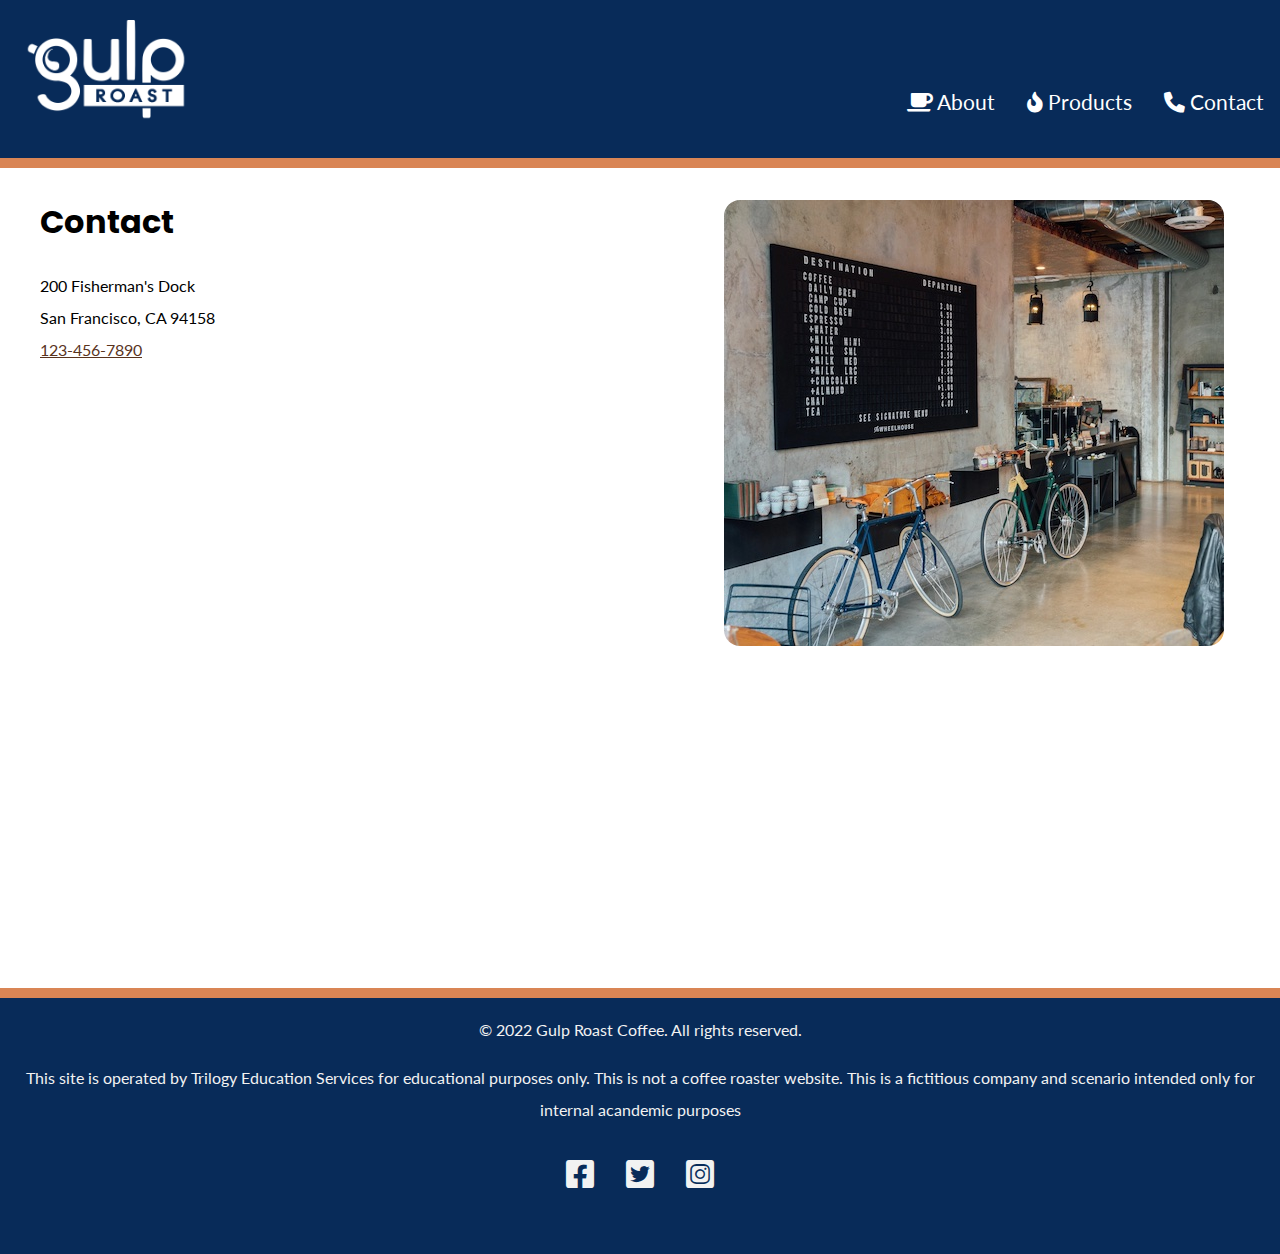
<file: index.html>
<!DOCTYPE html>
<html lang="en">
<head>
    <meta charset="UTF-8">
    <meta http-equiv="X-UA-Compatible" content="IE=edge">
    <meta name="viewport" content="width=device-width, initial-scale=1.0">
    <title>Gulp Roast Coffee</title>
    <link rel="preconnect" href="https://fonts.googleapis.com">
<link rel="preconnect" href="https://fonts.gstatic.com" crossorigin>
<link href="https://fonts.googleapis.com/css2?family=Lato&family=Poppins:wght@700&display=swap" rel="stylesheet">
<link rel="stylesheet" href="https://cdnjs.cloudflare.com/ajax/libs/font-awesome/6.0.0/css/all.min.css" integrity="sha512-9usAa10IRO0HhonpyAIVpjrylPvoDwiPUiKdWk5t3PyolY1cOd4DSE0Ga+ri4AuTroPR5aQvXU9xC6qOPnzFeg==" crossorigin="anonymous" referrerpolicy="no-referrer" />
<link href="css/styles.css"rel="stylesheet"> 
</head>
<body>
    <header>
        <nav>
          <ul>
            <li class="logo"><a href="index.html"><img src="images/gulp-logo-light.png" alt="Gulp Roast. Click for home." /></a></li>
            <div class="navbar">
            <li><a href="about page.html"><span aria-hidden="true" class="fa-solid fa-mug-saucer"></span> About</a></li>
            <li><a href="products.html"><span aria-hidden="true" class="fa-solid fa-fire-flame-curved"></span> Products</a></li>
            <li><a href="index.html"><span aria-hidden="true" class="fa-solid fa-phone"></span> Contact</a></li>
          </div> 
          </ul>
        </nav>
      </header>
      <div class="main-bkgd">
        <section class="home">
          <article>
            <h1>Contact</h1>

            <p class="address">200 Fisherman's Dock
            <br>
            San Francisco, CA 94158
            <br>
            <a href="tel:+1234567890">123-456-7890</a>
            </p>
            </article>
        <figure> 
       <img src="images/gulp-menu.jpg" alt="the shop and its gulp-menu" class="responsive">
        </figure>
        </article>
      </section>
      </div>
      
      <footer>
        <p>&copy; 2022 Gulp Roast Coffee. All rights reserved.</p>
        <p>This site is operated by Trilogy Education Services for educational purposes only. This is not a coffee roaster website. This is a fictitious company and scenario intended only for internal acandemic purposes </p>
        <ul>
          <li>
            <a href="https://facebook.com" target="_blank">
              <span aria-hidden="true" class="fa-brands fa-facebook-square"></span>
              <span class="sr-only">Facebook</span>
            </a>
          </li>
          <li>
            <a href="https://twitter.com" target="_blank">
              <span aria-hidden="true" class="fa-brands fa-twitter-square"></span>
              <span class="sr-only">Twitter</span>
            </a>
          </li>
          <li>
            <a href="https://instagram.com" target="_blank">
              <span aria-hidden="true" class="fa-brands fa-instagram-square"></span>
              <span class="sr-only">Instagram</span>
            </a>
          </li>
        </ul>
      </footer>   

</body>
</html>
</file>
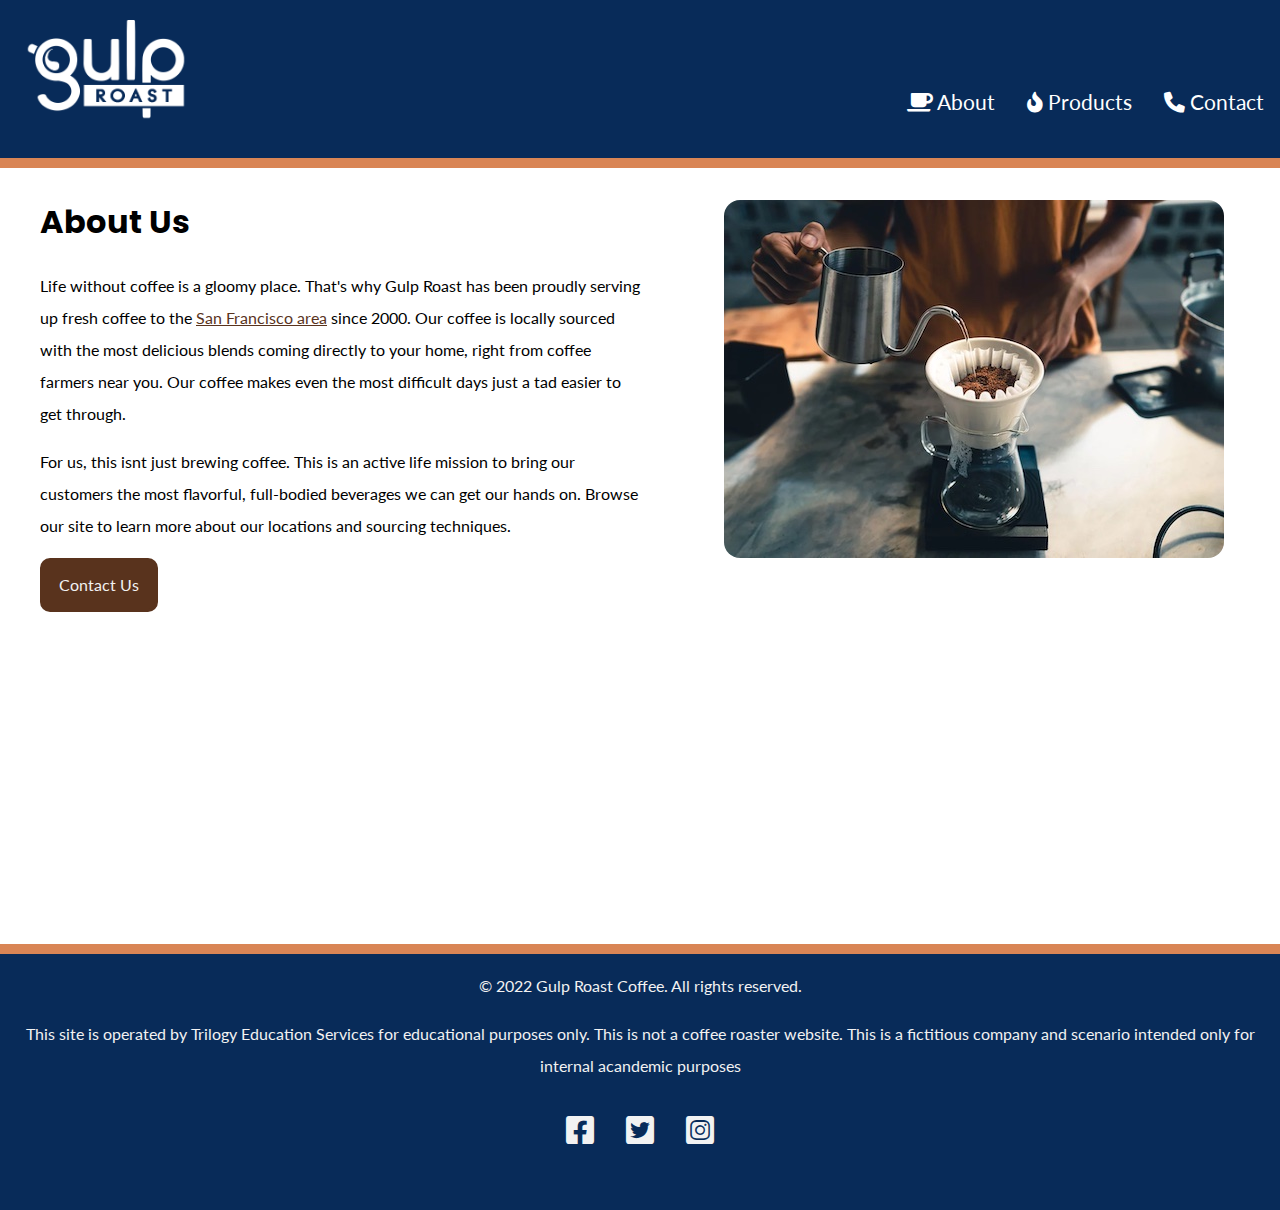
<file: about page.html>
<!DOCTYPE html>
<html lang="en">

<head>
  <meta charset="UTF-8">
  <meta http-equiv="X-UA-Compatible" content="IE=edge">
  <meta name="viewport" content="width=device-width, initial-scale=1.0">
  <title>Gulp Roast Coffee</title>
  <link rel="preconnect" href="https://fonts.googleapis.com">
  <link rel="preconnect" href="https://fonts.gstatic.com" crossorigin>
  <link href="https://fonts.googleapis.com/css2?family=Lato&family=Poppins:wght@700&display=swap" rel="stylesheet">
  <link rel="stylesheet" href="https://cdnjs.cloudflare.com/ajax/libs/font-awesome/6.0.0/css/all.min.css"
    integrity="sha512-9usAa10IRO0HhonpyAIVpjrylPvoDwiPUiKdWk5t3PyolY1cOd4DSE0Ga+ri4AuTroPR5aQvXU9xC6qOPnzFeg=="
    crossorigin="anonymous" referrerpolicy="no-referrer" />
  <link href="css/styles.css" rel="stylesheet">
</head>

<body>
  <header>
    <nav>
      <ul>
        <li class="logo"><a href="index.html"><img
              src="images/gulp-logo-light.png" alt="Gulp Roast. Click for home." /></a></li>
        <div class="navbar">
          <li><a href="about page.html"><span aria-hidden="true"
                class="fa-solid fa-mug-saucer"></span> About</a></li>
          <li><a href="products.html"><span aria-hidden="true"
                class="fa-solid fa-fire-flame-curved"></span> Products</a></li>
          <li><a href="index.html"><span aria-hidden="true"
                class="fa-solid fa-phone"></span> Contact</a></li>
        </div>
      </ul>
    </nav>
  </header>
  <div class="main-bkgd">
    <section class="main">
      <article>
        <h1>About Us</h1>
        <p>Life without coffee is a gloomy place. That's why Gulp Roast has been proudly serving up fresh coffee to the
          <a href="https://goo.gl/maps/3rAyszfwSDx8Si2Y9" target="_blank">San Francisco area</a> since 2000. Our coffee
          is locally sourced with the most delicious blends coming directly to your home, right from coffee farmers near
          you. Our coffee makes even the most difficult days just a tad easier to get through.
        </p>

        <p>For us, this isnt just brewing coffee. This is an active life mission to bring our customers the most
          flavorful, full-bodied beverages we can get our hands on. Browse our site to learn more about our locations
          and sourcing techniques.</p>

        <a class="button" href="index.html">Contact Us</a>
      </article>
      <figure>
        <picture>
          <source srcset="images/gulp-pouring-coffee-horizontal-sm.jpg" media="(max-width:500px)">
          <source srcset="images/gulp-pouring-coffee-vertical.jpg" media="(max-width:845px)">
          <img src="images/gulp-pouring-coffee-horizontal.jpg" alt="Making pour-over coffee at our shop.">
        </picture>

      </figure>
    </section>
  </div>
  <footer>
    <p>&copy; 2022 Gulp Roast Coffee. All rights reserved.</p>
    <p>This site is operated by Trilogy Education Services for educational purposes only. This is not a coffee roaster
      website. This is a fictitious company and scenario intended only for internal acandemic purposes </p>
    <ul>
      <li>
        <a href="https://facebook.com" target="_blank">
          <span aria-hidden="true" class="fa-brands fa-facebook-square"></span>
          <span class="sr-only">Facebook</span>
        </a>
      </li>
      <li>
        <a href="https://twitter.com" target="_blank">
          <span aria-hidden="true" class="fa-brands fa-twitter-square"></span>
          <span class="sr-only">Twitter</span>
        </a>
      </li>
      <li>
        <a href="https://instagram.com" target="_blank">
          <span aria-hidden="true" class="fa-brands fa-instagram-square"></span>
          <span class="sr-only">Instagram</span>
        </a>
      </li>
    </ul>
  </footer>
</body>

</html>
</file>
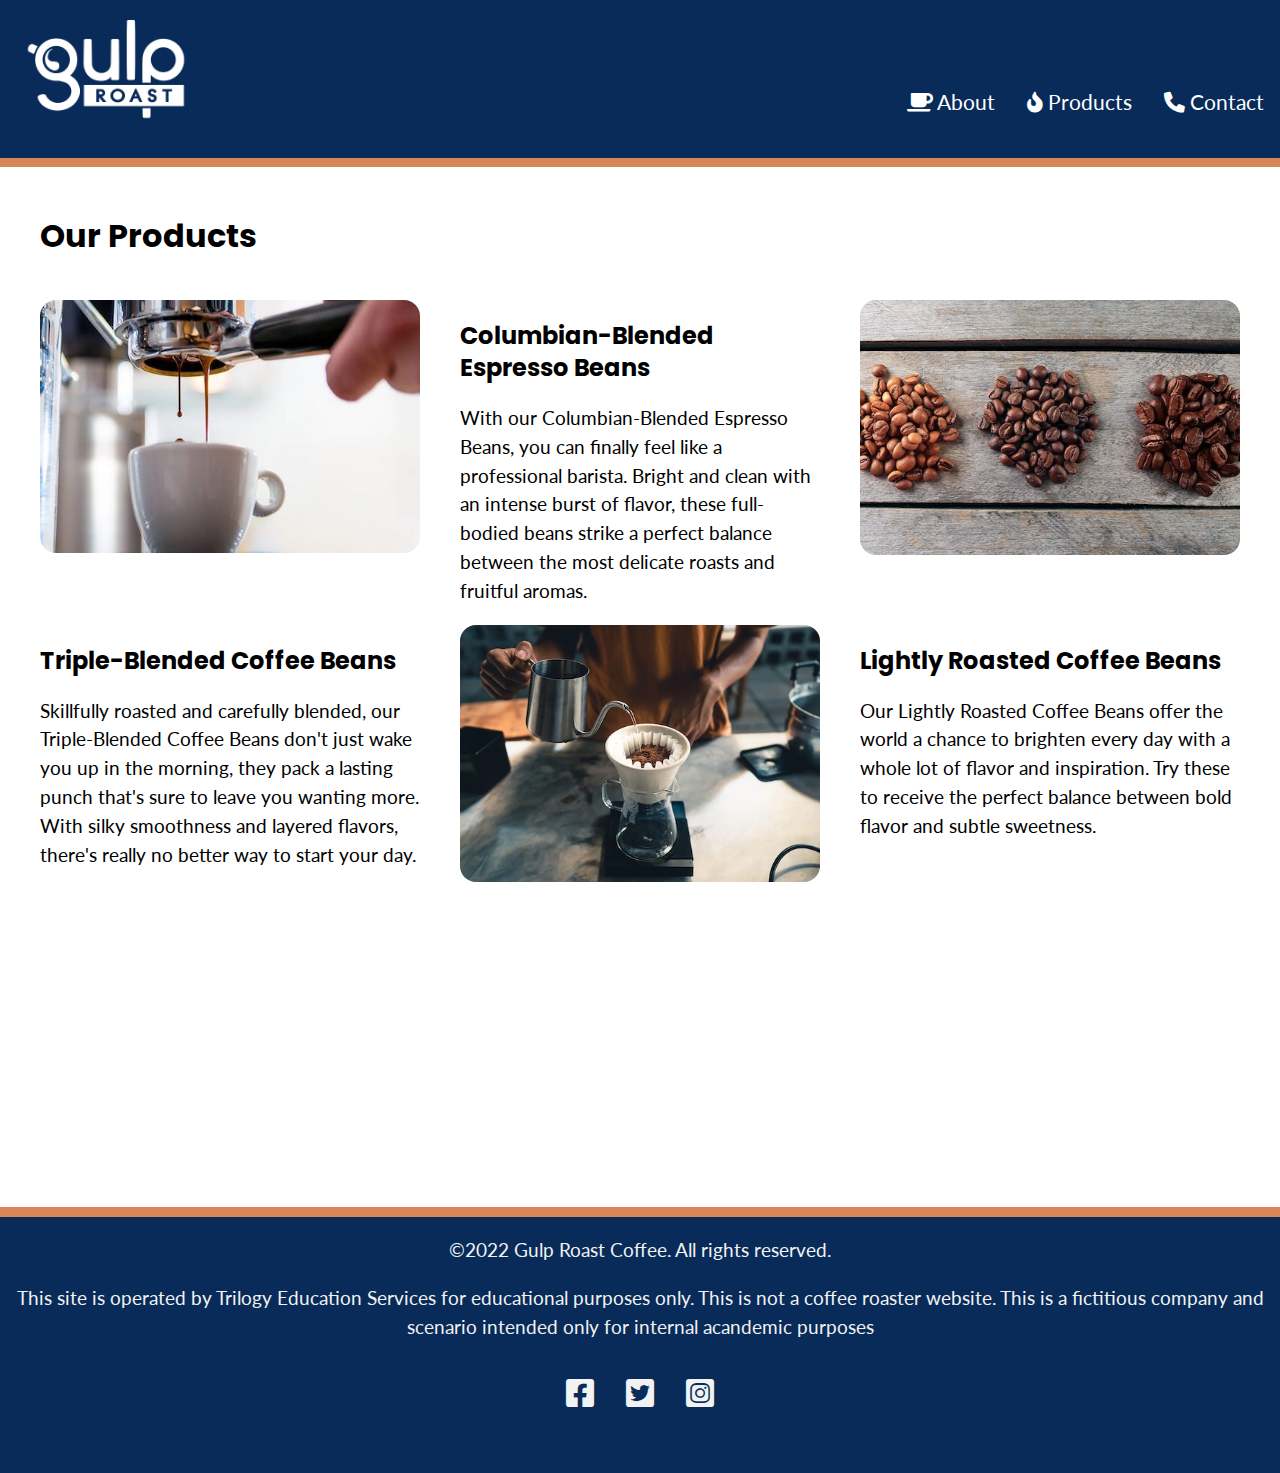
<file: products.html>
<!DOCTYPE html>
<html lang="en">
<head>
    <meta charset="UTF-8">
    <meta http-equiv="X-UA-Compatible" content="IE=edge">
    <meta name="viewport" content="width=device-width, initial-scale=1.0">
    <title>Gulp Roast Coffee</title>
    <link rel="preconnect" href="https://fonts.googleapis.com">
<link rel="preconnect" href="https://fonts.gstatic.com" crossorigin>
<link href="https://fonts.googleapis.com/css2?family=Lato&family=Poppins:wght@700&display=swap" rel="stylesheet">
<link rel="stylesheet" href="https://cdnjs.cloudflare.com/ajax/libs/font-awesome/6.0.0/css/all.min.css" integrity="sha512-9usAa10IRO0HhonpyAIVpjrylPvoDwiPUiKdWk5t3PyolY1cOd4DSE0Ga+ri4AuTroPR5aQvXU9xC6qOPnzFeg==" crossorigin="anonymous" referrerpolicy="no-referrer" />
<link href="css/products.css"rel="stylesheet"> 
</head>
<body>
    <header>
        <nav>
          <ul>
            <li class="logo"><a href="index.html"><img src="images/gulp-logo-light.png" alt="Gulp Roast. Click for home." /></a></li>
            <div class="navbar">
            <li><a href="about page.html"><span aria-hidden="true" class="fa-solid fa-mug-saucer"></span> About</a></li>
            <li><a href="products.html"><span aria-hidden="true" class="fa-solid fa-fire-flame-curved"></span> Products</a></li>
            <li><a href="index.html"><span aria-hidden="true" class="fa-solid fa-phone"></span> Contact</a></li>
          </div> 
          </ul>
        </nav>
      </header>
      <div class="main-bkgd">
        <section class="products">
            <h1>
                Our Products
            </h1>
            <div class="items1"> 
                <figure>
                    <img src="images/gulp-espresso.jpg" alt="espresso machine making coffee." />
                </figure>
                <article>
               <h2> Columbian-Blended Espresso Beans</h2>
                <p> With our Columbian-Blended Espresso Beans, you can finally feel like a professional barista. Bright and clean with an intense burst of flavor, these full-bodied beans strike a perfect balance between the most delicate roasts and fruitful aromas.
                </p>
            </article>

                <figure>
                    <img src="images/gulp-coffee-beans.jpg" alt="Our Colombian-Blended Espresso Beans are full of flavor and delicious aroma!"/> 
                </figure>
            </div>
            <div class="items2">
            <article class="responsive">
                <h2> Triple-Blended Coffee Beans</h2>
                <p>Skillfully roasted and carefully blended, our Triple-Blended Coffee Beans don't just wake you up in the morning, they pack a lasting punch that's sure to leave you wanting more. With silky smoothness and layered flavors, there's really no better way to start your day.
                </p>
            </article> 
                <figure>
                    <img src="images/gulp-pouring-coffee-horizontal.jpg" alt="Making pour-over coffee at our shop"/> 
                </figure>
              <article class="responsive">
                <h2>Lightly Roasted Coffee Beans</h2>
                <p>Our Lightly Roasted Coffee Beans offer the world a chance to brighten every day with a whole lot of flavor and inspiration. Try these to receive the perfect balance between bold flavor and subtle sweetness.    
                </p>
            </article>
            </div>
            </div>
        </section>
        </div>

            <footer>
                <p>&copy;2022 Gulp Roast Coffee. All rights reserved.</p>
                <p>This site is operated by Trilogy Education Services for educational purposes only. This is not a coffee roaster website. This is a fictitious company and scenario intended only for internal acandemic purposes </p>
                <ul>
                  <li>
                    <a href="https://facebook.com" target="_blank">
                      <span aria-hidden="true" class="fa-brands fa-facebook-square"></span>
                      <span class="sr-only">Facebook</span>
                    </a>
                  </li>
                  <li>
                    <a href="https://twitter.com" target="_blank">
                      <span aria-hidden="true" class="fa-brands fa-twitter-square"></span>
                      <span class="sr-only">Twitter</span>
                    </a>
                  </li>
                  <li>
                    <a href="https://instagram.com" target="_blank">
                      <span aria-hidden="true" class="fa-brands fa-instagram-square"></span>
                      <span class="sr-only">Instagram</span>
                    </a>
                  </li>
                </ul>
              </footer>   
</body>

</html>
</file>
<file: css/styles.css>
/* global element styling */

body {
  background-color: #082B59;
  margin: 0;
  padding: 0;
  font-family: 'Lato', sans-serif;
  line-height: 2;
}

figure {
  margin: 0;
  padding: 0 1rem 0 0;
  flex-basis: 42;

}

img {
  max-width: 200%;
  border-radius: 1rem;
}

h1,
h2,
h3 {
  font-family: 'Poppins', sans-serif;
}

h1 {
  font-size: 2rem;
  margin-bottom: 0;
}


p .address {
  line-height: 1;
}

header {
  border-bottom: 10px solid #d98555;
}

footer {
  color: #f2f2f2;
  text-align: center;
  border-top: 10px solid #d98555;
}

footer ul {
  list-style-type: none;
  padding: 0;
  margin: 0;
  display: flex;
  flex-flow: row wrap;
  justify-content: center;
}

footer a {
  color: #f2f2f2;
  font-size: 2rem;
  display: block;
  margin: 0 1rem 3rem 1rem;
}

article {
  flex-basis: 50%;
  margin: -2rem 0 0 0;
}

a {
  color: #59331d;
}

a:hover {
  text-decoration: none;
}

.responsive {
  width: 100%;
  height: auto;
}

/* navbar styling */
nav ul {
  padding: 0;
  margin: 0;
  list-style-type: none;
  display: flex;
  flex-flow: row wrap;
  justify-content: space-between;
}

nav li {
  margin: 0 1rem 1rem 1rem;
  font-size: 1.3rem;
  align-items: center;
}

nav .navbar {
  display: flex;
  align-items: flex-end;
  padding-bottom: 20px;
}

nav .logo img {
  max-width: 180px;
}

nav .logo {
  flex-basis: 20%;
  justify-content: flex-start;
  padding-top: 10px;
}

nav a {
  color: white;
  text-decoration: none;
  display: block;
}

nav a:hover {
  color: #d98555;
}

/* establishes a white background & coffee beans  */
.main-bkgd {
  background: #ffffff url(https://assets.codepen.io/6306176/gulp-bean-bkgd.jpg) repeat-x bottom;
  padding-bottom: 300px;
}


/* sits inside of the white background, centered */
.home,
.main {
  max-width: 1200px;
  margin: 0 auto;
  padding: 2rem;
  display: flex;
  flex-flow: row;
  justify-content: space-between;
}

.main {
  display: flex;
  gap: 1rem;
}

.button {
  display: inline-block;
  background-color: #59331D;
  border-radius: 10px;
  padding: 0.5rem 1rem;
  margin: 0;
  color: #f2f2f2;
  text-decoration: none;
  border: 3px solid #59331d;
}

.button:hover {
  background-color: #f2f2f2;
  color: #59331d;
}

/* Styles for tablet for a max width of 845px */

@media (max-width: 845px) {
  nav ul {
    padding: 0;
    margin: 0;
    display: flex;
    flex-flow: column wrap;
    text-align: center;
  }

  nav li {
    margin: 0 1rem 1rem 1rem;
    font-size: 1.3rem;
    align-items: center;
  }

  nav .navbar {
    display: flex;
    align-items: center;
    padding-bottom: 5px;
    justify-content: center;
  }

  nav .logo img {
    max-width: 180px;
  }


  nav .logo {
    flex-basis: 20%;
    justify-content: center;
    padding-top: 10px;
  }

  nav a {
    color: white;
    text-decoration: none;
    display: block;
  }

  nav a:hover {
    color: #d98555;
  }

  .main {
    display: flex;
    gap: 3rem;
  }
}

/* Styles for mobile for a max width of 500px */

@media (max-width: 500px) {
  nav ul {
    padding: 0;
    margin: 0;
    display: flex;
    flex-flow: column wrap;
    text-align: center;

  }

  nav li {
    margin: 0 1rem 1rem 1rem;
    font-size: 1.3rem;
    align-items: center;
  }

  nav .navbar {
    display: flex;
    align-items: center;
    flex-direction: column;
    padding-bottom: 5px;
    justify-content: center;
  }

  nav .logo img {
    max-width: 180px;
  }

  nav .logo {
    flex-basis: 20%;
    justify-content: center;
    padding-top: 10px;
  }

  nav a {
    color: white;
    text-decoration: none;
    display: block;
  }

  nav a:hover {
    color: #d98555;
  }

  .home,
  .main {
    max-width: 1200px;
    margin: 0 auto;
    padding: 2rem;
    display: flex;
    flex-flow: column;
    justify-content: space-between;
  }

  figure {
    flex-basis: 100%;
  }

  figure img {
    width: 26rem;
  }
}
</file>
<file: css/products.css>
/* global element styling */

body {
    background-color: #082B59;
    margin: 0;
    padding: 0;
    font-family: 'Lato', sans-serif;
    line-height: 2;
}

figure {
    margin: 0;
    padding: 0;
}

img {
    max-width: 100%;
    border-radius: 1rem;
}

p {
    font-size: 1.2rem;
    line-height: 1.5;
}

h1,
h2 {
    font-family: 'Poppins', sans-serif;
}

h2 {
    line-height: 2rem;
}

h1 {
    font-size: 2rem;
    margin-bottom: 0;
}

header {
    border-bottom: 10px solid #d98555;
}

footer {
    color: #f2f2f2;
    text-align: center;
    border-top: 10px solid #d98555;
}

footer ul {
    list-style-type: none;
    padding: 0;
    margin: 0;
    display: flex;
    flex-flow: row wrap;
    justify-content: center;
}

footer a {
    color: #f2f2f2;
    font-size: 2rem;
    display: block;
    margin: 0 1rem 3rem 1rem;
}

a {
    color: #59331d;
}

a:hover {
    text-decoration: none;
}

/* navbar styling */
nav ul {
    padding: 0;
    margin: 0;
    list-style-type: none;
    display: flex;
    flex-flow: row wrap;
    justify-content: space-between;
}

nav li {
    margin: 0 1rem 1rem 1rem;
    font-size: 1.3rem;
    align-items: center;
}

nav .navbar {
    display: flex;
    align-items: flex-end;
    padding-bottom: 20px;
}

nav .logo img {
    max-width: 180px;
}

nav .logo {
    flex-basis: 20%;
    justify-content: flex-start;
    padding-top: 10px;
}

nav a {
    color: white;
    text-decoration: none;
    display: block;
}

nav a:hover {
    color: #d98555;
}

/* establishes a white background & coffee beans  */
.main-bkgd {
    background: #ffffff url(https://assets.codepen.io/6306176/gulp-bean-bkgd.jpg) repeat-x bottom;
    padding-bottom: 300px;
}


/* Specific styles for products page */

.products {
    max-width: 1200px;
    margin: -0.10rem auto;
    padding: 1rem 1rem 0 1rem;
    display: grid;
    grid-auto-flow: row;
}

.items1 {
    display: grid;
    grid-template-columns: 1fr 30% 1fr;
    column-gap: 40px;
    align-items: start;
    justify-items: stretch;
    padding: 1rem 1rem 1rem 1rem;
    margin: 1rem -1rem 0 -1rem;
}

.items2 {
    display: grid;
    grid-template-columns: 1fr 30% 1fr;
    column-gap: 40px;
    align-items: start;
    justify-items: stretch;
    padding: 1rem 1rem 1rem 1rem;
    margin: -2rem -1rem 0 -1rem;
}

/* Styles for tablet for a max width of 845px */

@media (max-width: 840px) {
    nav ul {
        padding: 0;
        margin: 0;
        display: flex;
        flex-flow: column wrap;
        text-align: center;
    }

    nav li {
        margin: 0 1rem 1rem 1rem;
        font-size: 1.3rem;
        align-items: center;
    }

    nav .navbar {
        display: flex;
        align-items: center;
        padding-bottom: 5px;
        justify-content: center;
    }

    nav .logo img {
        max-width: 180px;
    }


    nav .logo {
        flex-basis: 20%;
        justify-content: center;
        padding-top: 10px;
    }

    nav a {
        color: white;
        text-decoration: none;
        display: block;
    }

    nav a:hover {
        color: #d98555;
    }

    .responsive {
        margin: -270px 0 0 0;
    }
}

/* Styles for mobile for a max width of 500px */

@media (max-width: 500px) {
    nav ul {
        padding: 0;
        margin: 0;
        display: flex;
        flex-flow: column wrap;
        text-align: center;

    }

    nav li {
        margin: 0 1rem 1rem 1rem;
        font-size: 1.3rem;
        align-items: center;
    }

    nav .navbar {
        display: flex;
        align-items: center;
        flex-direction: column;
        padding-bottom: 5px;
        justify-content: center;
    }

    nav .logo img {
        max-width: 180px;
    }

    nav .logo {
        flex-basis: 20%;
        justify-content: center;
        padding-top: 10px;
    }

    nav a {
        color: white;
        text-decoration: none;
        display: block;
    }

    nav a:hover {
        color: #d98555;
    }

    .items1,
    .items2 {
        display: flex;
        flex-flow: column wrap;
        flex-direction: column;
    }

    .responsive {
        margin: 0 0 0 0;
    }
}
</file>
